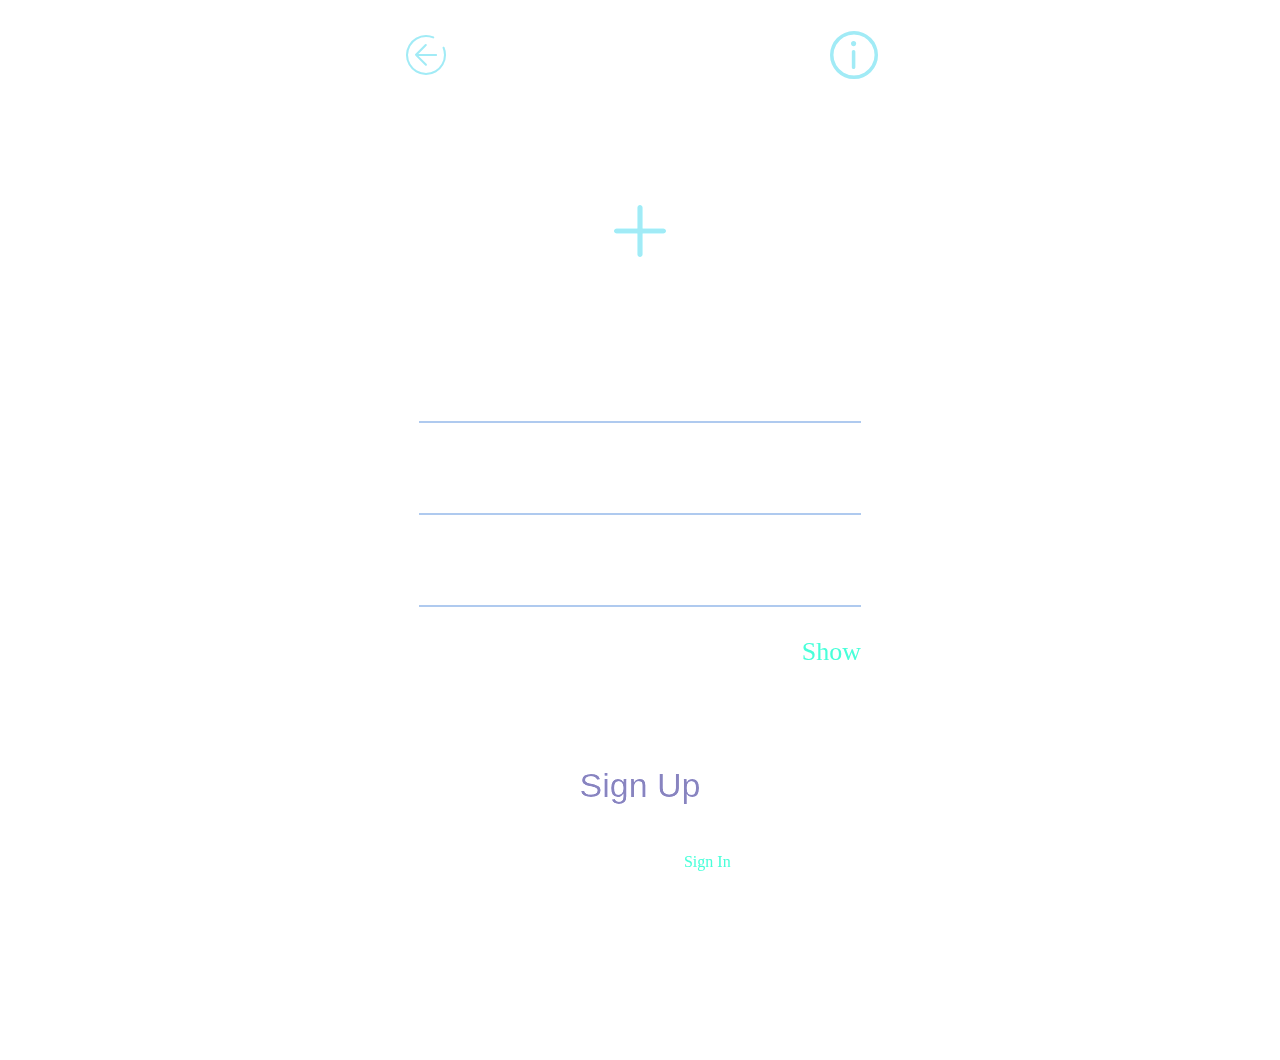
<file: 第三周作业demo/index.html>
<!DOCTYPE html>
<html lang="en">
<head>
    <meta charset="UTF-8">
    <meta http-equiv="X-UA-Compatible" content="IE=edge">
    <meta name="viewport" content="width=device-width, initial-scale=1.0">
    <title>Document</title>
    <link rel="stylesheet" href="./css/style.css">
    <link rel="stylesheet" href="./icon_Unicode/iconfont.css">
</head>

<body>
    <div class="singUpBox">
        <div class="nav">
            <span class="iconfont">&#xe8a4;</span>
            <p>Sign Up</p>
            <span class="iconfont">&#xe619;</span>
        </div>

        <div class="avatar">
            <div class="iconfont">&#xe639;</div>
            <p>PHOTO</p>
        </div>

        <div class="info">
            <li>
                <p><label for="firstName">First Name</label></p>
                <input type="text" id="firstName">
            </li>
            <li>
                <p><label for="lastName">Last Name</label></p>
                <input type="text" id="lastName">
            </li>
            <li>
                <p><label for="email">Email Address</label></p>
                <input type="email" id="email">
            </li>
            <li class="password_box">
                <p><label for="password">Password</label></p>
                <input type="password" id="password">
                <p style="color: #3cffb5;" class="showPassword">Show</p>
            </li>
        </div>

        <button>Sign Up</button>
        <p class="siginIn">Allready a member? <font color="3cffb5">Sign In</font></p>
    </div>
</body>
    <!-- <script src="./js/iconfont.js"></script> -->
    <script src="./js/script.js"></script>
</html>
</file>
<file: 第三周作业demo/css/style.css>
* {
    margin: 0;
    padding: 0;
}
li {
    list-style: none;
}
.singUpBox{
    width: 600px;
    height: 1060px;
    background: url(https://picture-bad.oss-cn-beijing.aliyuncs.com/theSecondHomeworkl-background.png);
    margin: 0 auto;
    overflow: hidden;
    filter: brightness(1.2);
}
.nav{
    display: flex;
    justify-content: space-around;
    margin-top: 31px;
}

.nav p {
    line-height: 48px;
    font-size: 40px;
    color: white;
}

.avatar {
    width: 147px;
    height: 147px;
    border-radius: 50%;
    background-color: rgba(255, 255, 255,0.2);
    margin: 89px auto 0;
    overflow: hidden;
}
.avatar div{
    font-size: 52px;
    text-align: center;
    margin-top: 36px;
}
.avatar p {
    margin-top: 10px;
    font-size: 20px;
    text-align: center;
    color: #fff;
}
.info {
    width: 442px;
    margin:46px auto 0;
    overflow: hidden;
}
.info p{
    font-size: 26px;
    font-family: "Myriad Pro";
    color: #fff;
}
.info input {
    width: 100%;
    height: 30px;
    background-color: transparent;
    border: 0;
    outline: none;
    border-bottom: 2px solid #92a8c7;
}
.info li {
    margin-bottom: 30px;
}
.password_box{
    display: flex;
}
.password_box input {
    margin-left: 10px;
    border-bottom: 0;
}
button {
    width: 442px;
    height: 76px;
    line-height: 76px;
    text-align: center;
    border: 0;
    border-radius: 40px;
    font-size: 34px;
    color: #716e9f;
    display: block;
    margin: 50px auto 30px;
}

.siginIn {
    color: #fff;
    text-align: center;
}
</file>
<file: 第三周作业demo/icon_Unicode/iconfont.css>
@font-face {
  font-family: "iconfont"; /* Project id 3795225 */
  src: url('iconfont.woff2?t=1669554121183') format('woff2'),
       url('iconfont.woff?t=1669554121183') format('woff'),
       url('iconfont.ttf?t=1669554121183') format('truetype');
}

.iconfont {
  font-family: "iconfont" !important;
  font-size: 48px;
  font-style: normal;
  color: #86c4cd;
  -webkit-font-smoothing: antialiased;
  -moz-osx-font-smoothing: grayscale;
}

.icon-fanhui:before {
  content: "\e8a4";
}

.icon-zhuyi:before {
  content: "\e619";
}

.icon-tianjiatouxiang:before {
  content: "\e639";
}
</file>
